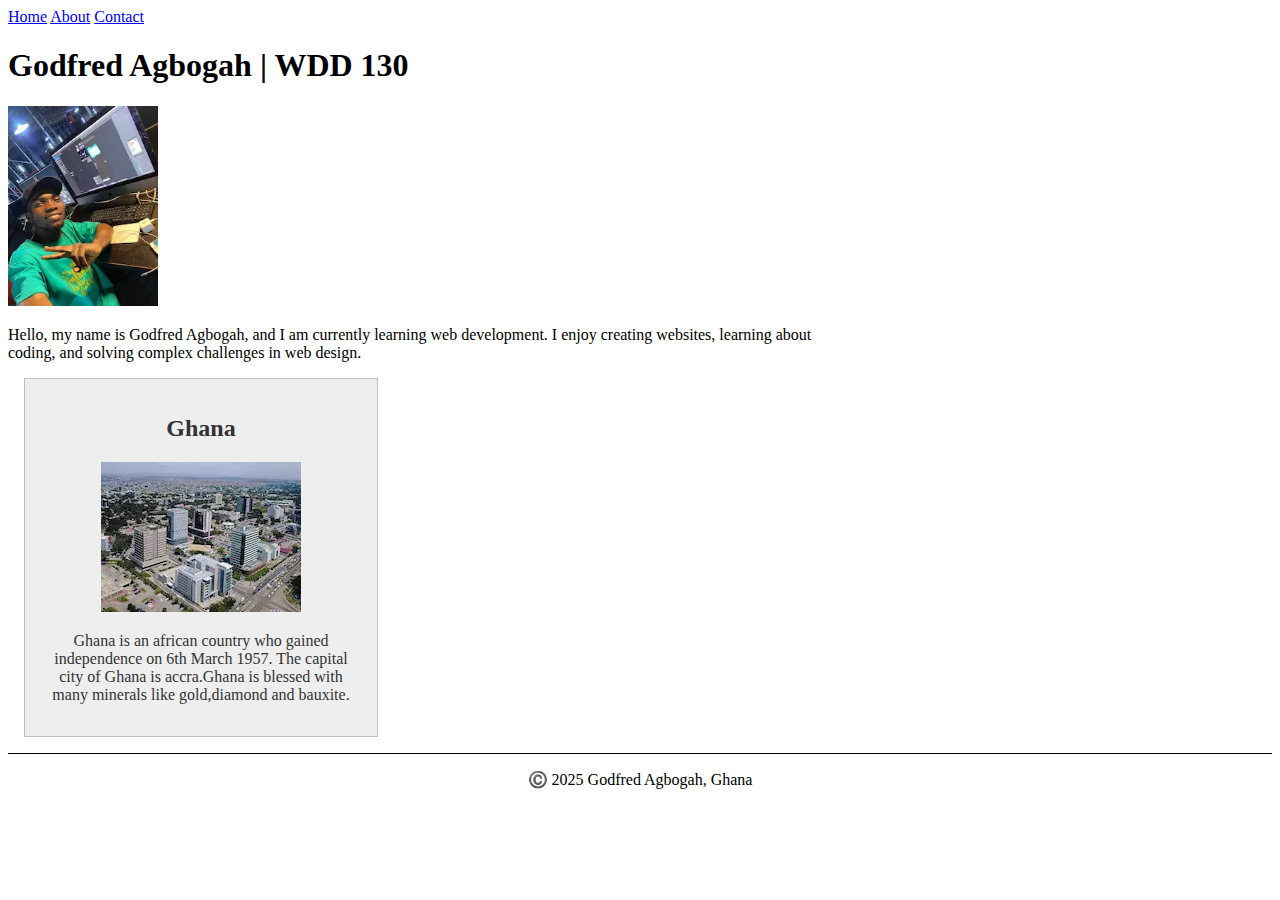
<file: index.html>
<!DOCTYPE html>
<html lang="en-US">
<head>
    <meta charset="utf-8">
    <meta name="viewport" content="width=device-width, initial-scale=1.0">
    <title>Godfred Agbogah | WDD 130</title>
    <link rel="stylesheet" href="style/styles.css">
    <meta name="description" content="Enhancing my homepage with css">
    <meta name="author" content="Godfred Agbogah">
    <title>Godfred Agbogah | WDD 130</title>
</head>
<body>
    <!-- Header section -->
    <header>
        <nav>
            <a href="index.html">Home</a>
            <a href="#">About</a>
            <a href="#">Contact</a>
        </nav>
    </header>

    <!-- Main Section -->
    <main>
        <!-- Heading -->
        <h1>Godfred Agbogah | WDD 130</h1>

        <!-- Profile Image -->
        <img src="images/profile.webp" alt="Profile picture of Student Name" width="200">

        <!-- Paragraph About the Student -->
        <p>
            Hello, my name is Godfred Agbogah, and I am currently learning web development. 
            I enjoy creating websites, learning about coding, and solving complex challenges in web design.
        </p>
    </main>

    <!--aside section-->
    <aside>
        <h2>Ghana</h2>
        <img src="images/ghana.webp" alt="accra-Ghana">
        <p>Ghana is an african country who gained independence on 6th March 1957.
            The capital city of Ghana is accra.Ghana is blessed with many minerals 
            like gold,diamond and bauxite.
        </p>
    </aside>
    <!-- Footer Section -->
    <footer>
        <p>©️ 2025 Godfred Agbogah, Ghana</p>
    </footer>
</body>
</html>
</file>
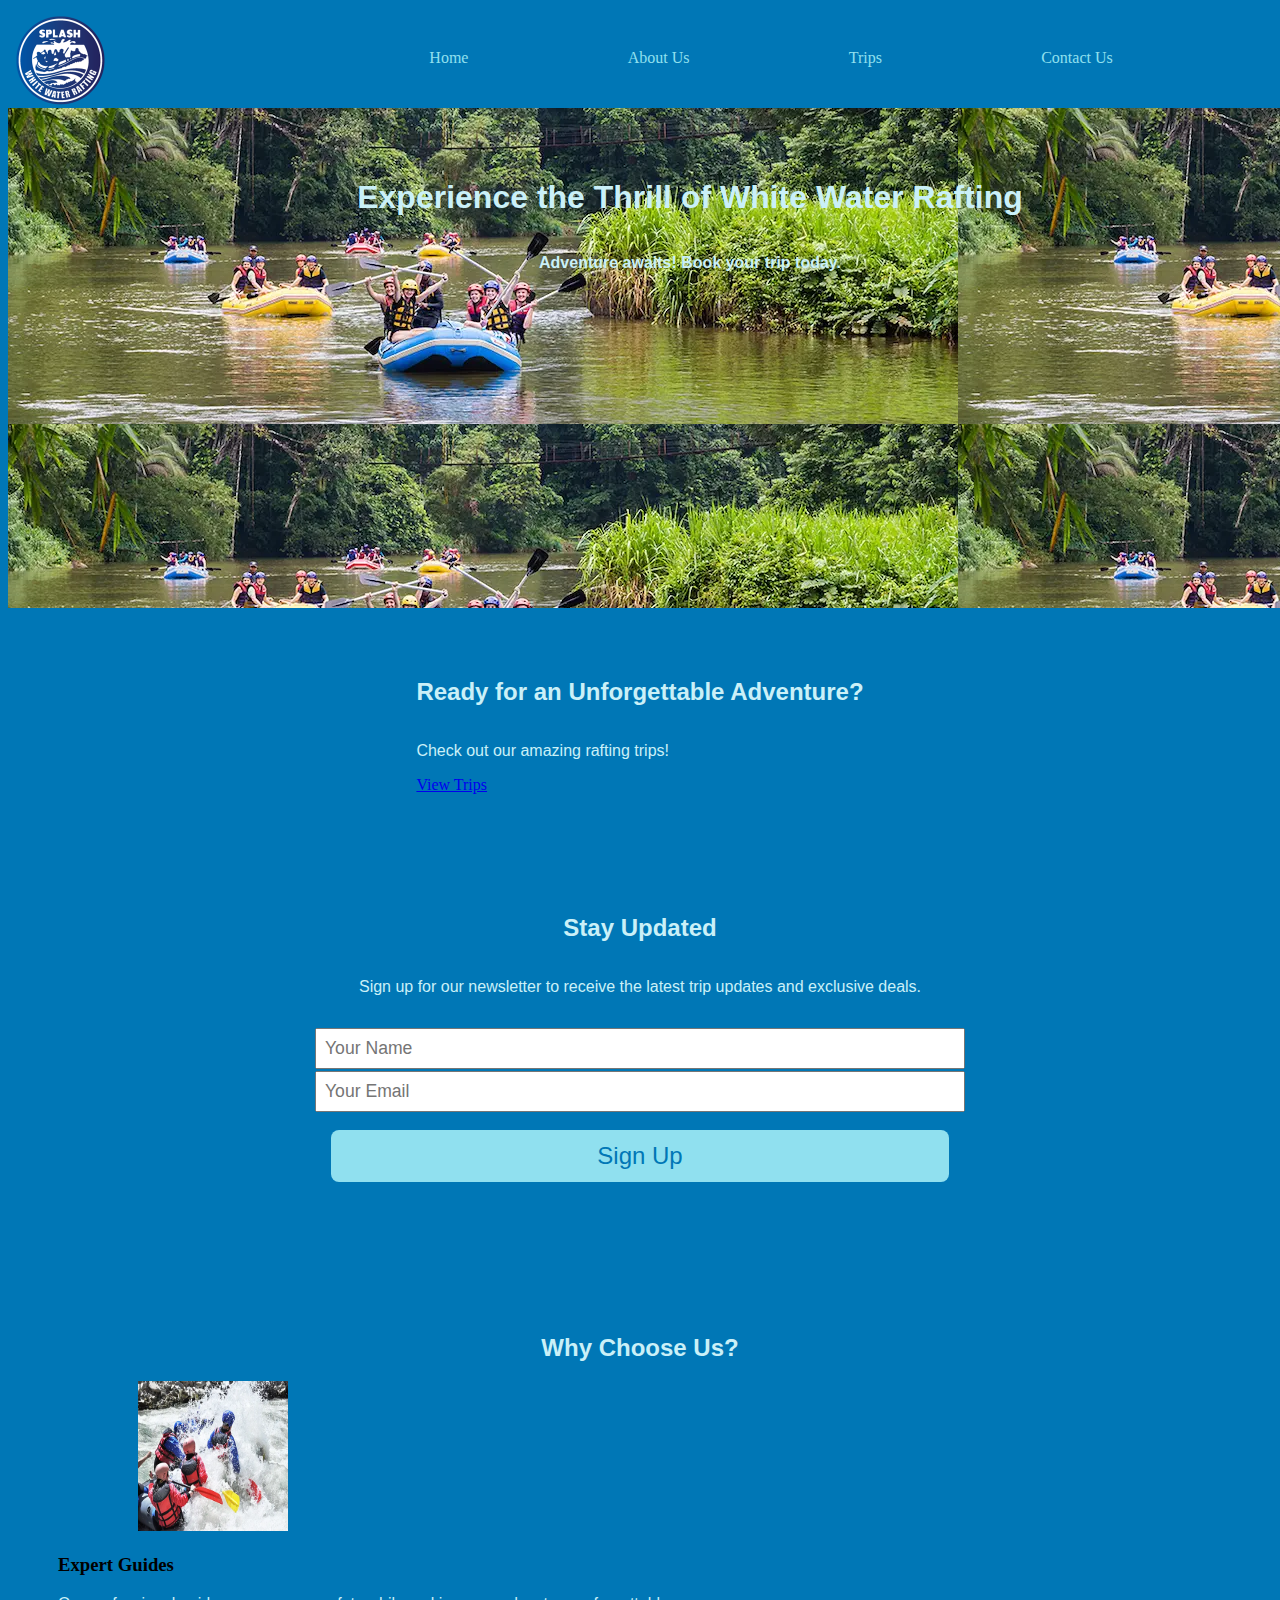
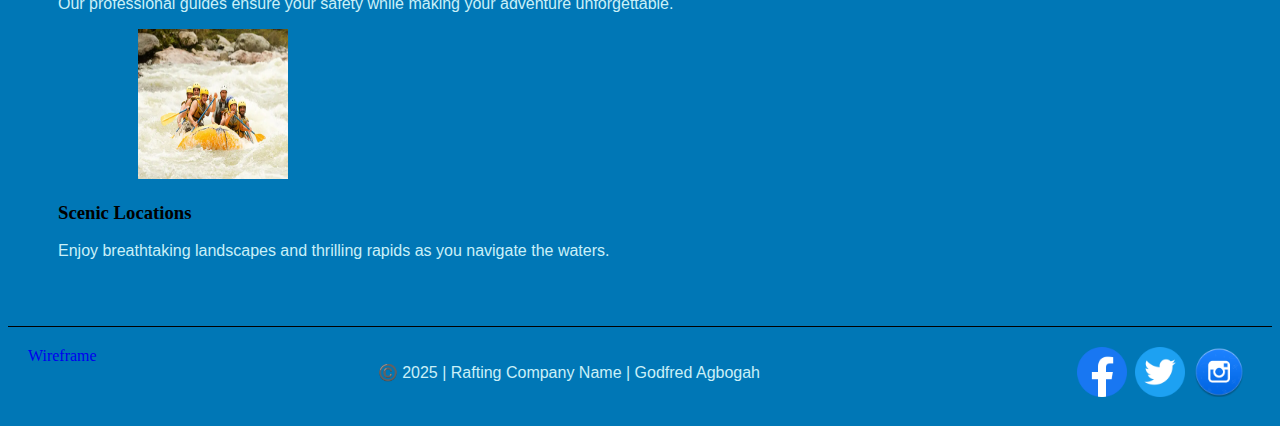
<file: wwr/index.html>
<!DOCTYPE html>
<html lang="en">
<head>
    <meta charset="UTF-8">
    <meta name="viewport" content="width=device-width, initial-scale=1.0">
    <title>Home-White Water Rafting</title>
    <meta name="description" content="Experience the thrill of white water rafting. Join us for an adventure of a lifetime!">
    <meta name="author" content="Godfred Agbogah">
    <link rel="stylesheet" href="styles/rafting.css">
</head>
<body>
    <header>
        <img src="images/z-splash.png" alt="logo">
        <nav class="nav-header">
            <a href="index.html">Home</a>
            <a href="about.html">About Us</a>
            <a href="trips.html">Trips</a>
            <a href="contact.html">Contact Us</a>
        </nav>
    </header>

    <main>
        <!-- Hero Section -->
        <section class="hero">
            <!-- <img src="images/hero-image.jpg" alt="Rafting Adventure"> -->
            <div class="hero-text">
                <h1>Experience the Thrill of White Water Rafting</h1>
                <p>Adventure awaits! Book your trip today.</p>
            </div>
        </section>

        <!-- Call to Action -->
        <section class="cta">
            <h2>Ready for an Unforgettable Adventure?</h2>
            <p>Check out our amazing rafting trips!</p>
            <a href="trips.html" class="btn">View Trips</a>
        </section>

        <!-- Newsletter Signup -->
        <section class="newsletter">
            <h2>Stay Updated</h2>
            <p>Sign up for our newsletter to receive the latest trip updates and exclusive deals.</p>
            <form action="#" method="post">
                <input type="text" name="name" placeholder="Your Name" required>
                <input type="email" name="email" placeholder="Your Email" required>
                <button type="submit">Sign Up</button>
            </form>
        </section>

        <!-- Grid Layout Section -->
        <section class="about-rafting">
            <h2>Why Choose Us?</h2>
            <div class="grid-container">
                <div class="grid-item">
                    <img src="images/rafting_1.webp" alt="Expert Guides">
                    <h3>Expert Guides</h3>
                    <p>Our professional guides ensure your safety while making your adventure unforgettable.</p>
                </div>
                <div class="grid-item">
                    <img src="images/small_image.webp" alt="Scenic Views">
                    <h3>Scenic Locations</h3>
                    <p>Enjoy breathtaking landscapes and thrilling rapids as you navigate the waters.</p>
                </div>
            </div>
        </section>
    </main>

    <footer>
        <a href="https://app.moqups.com/unsaved/a5e7aca7/edit/page/ad64222d5">Wireframe</a>
        <p>©️ 2025 | Rafting Company Name | Godfred Agbogah</p>
        <nav>
            <a href="https://facebook.com"><img src="images/facebook.png" alt="facebook"></a>
            <a href="https://twitter.com"><img src="images/twitter.png" alt="twitter"></a>
            <a href="https://instagram.com"><img src="images/instagram.png" alt="instagram"></a>
        </nav>
    </footer>
</body>
</html>
</file>
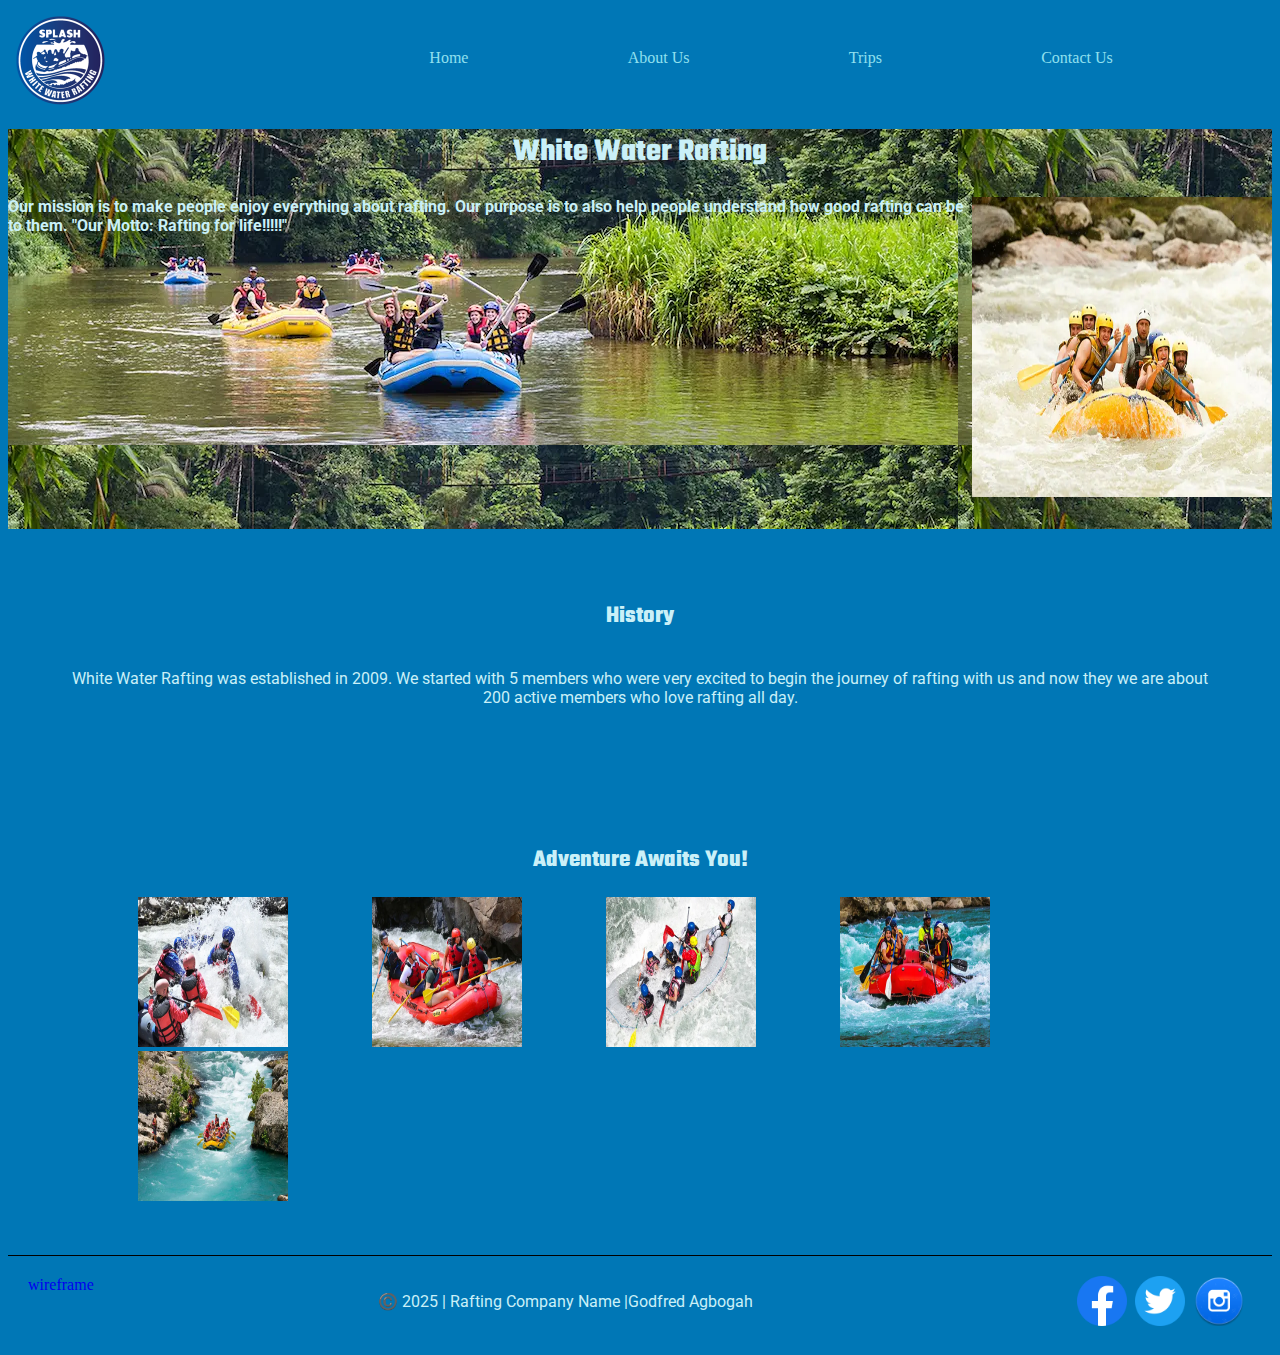
<file: wwr/about.html>
<!DOCTYPE html>
<html lang="en">
<head>
    <meta charset="UTF-8">
    <meta name="viewport" content="width=device-width, initial-scale=1.0">
    <title>About-Us</title>
    <meta name="description" content="Know more about us; white rafting">
    <meta name="author" content="Godfred Agbogah">
    <link rel="stylesheet" href="styles/rafting.css">
    <link rel="preconnect" href="https://fonts.googleapis.com">
    <link rel="preconnect" href="https://fonts.gstatic.com" crossorigin>
    <link href="https://fonts.googleapis.com/css2?family=Roboto:ital,wght@0,100..900;1,100..900&family=Teko:ital,wght@0,100..900;1,100..900&display=swap" rel="stylesheet">
</head>
<body>
    <!-- Header content -->
    <header>
        <img src="images/z-splash.png" alt="logo">
        <nav class="nav-header">
            <a href="index.html">Home</a>
            <a href="about.html">About Us</a>
            <a href="trips.html">Trips</a>
            <a href="contact.html">Contact Us</a>
        </nav>
    </header>

    <!-- Main body content -->
    <main>
        <div class="hero">
            <!-- <img src="images/hero_image.webp" class="heroimg" > -->
            <article>
                <h1>White Water Rafting</h1>
                <img src="images/small_image.webp" alt="article_img"  class="article-image">
                <p>Our mission is to make people enjoy everything about rafting. 
                    Our purpose is to also help people understand how good 
                    rafting can be to them. "Our Motto: Rafting for life!!!!!"
                </p>
            </article>
        </div>
        <section class="history">
            <h2>History</h2>
            <p> White Water Rafting was established in 2009. We started with 5 members who were very excited to begin the journey 
                of rafting with us and now they we are about 200 active members who love rafting all day.
            </p>
        </section>

        <section>
            <h2>Adventure Awaits You!</h2>
            <img src="images/rafting_1.webp" alt="rafting1">
            <img src="images/rafting2.webp" alt="rafting2">
            <img src="images/rafting3.webp" alt="rafting3">
            <img src="images/rafting4.webp" alt="rafting4">
            <img src="images/rafting5.webp" alt="rafting5">
        </section>
    </main>

     <!-- Footer content -->
     <footer>

        <a href="https://app.moqups.com/unsaved/a5e7aca7/edit/page/ad64222d5">wireframe</a>

        <p>©️ 2025 | Rafting Company Name |Godfred Agbogah</p>
        <nav>
            <a href="https://facebook.com">
                <img src="images/facebook.png" alt="facebook">
            </a>
            <a href="https://twitter.com">
                <img src="images/twitter.png" alt="twitter">
            </a>
            <a href="https://instagram.com">
                <img src="images/instagram.png" alt="instagram">
            </a>
        </nav>

    </footer>

</body>
</html>
</file>
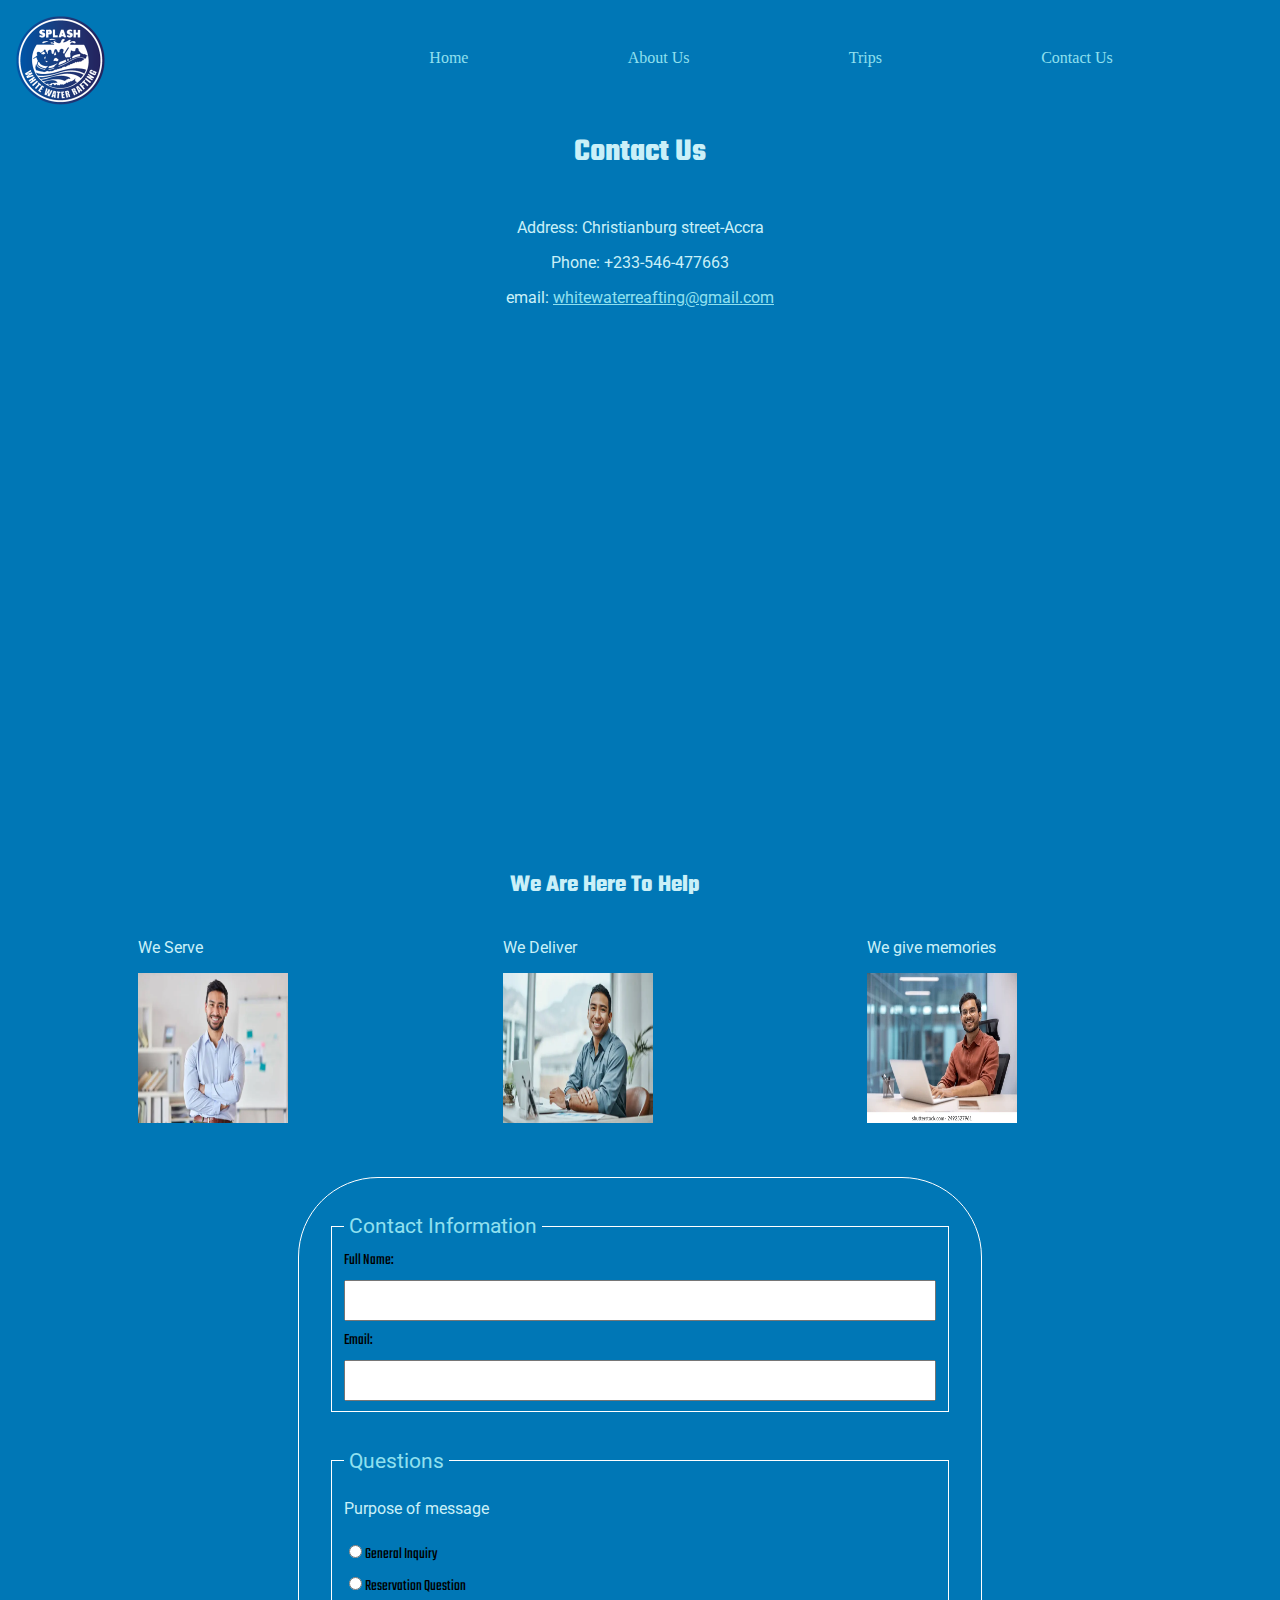
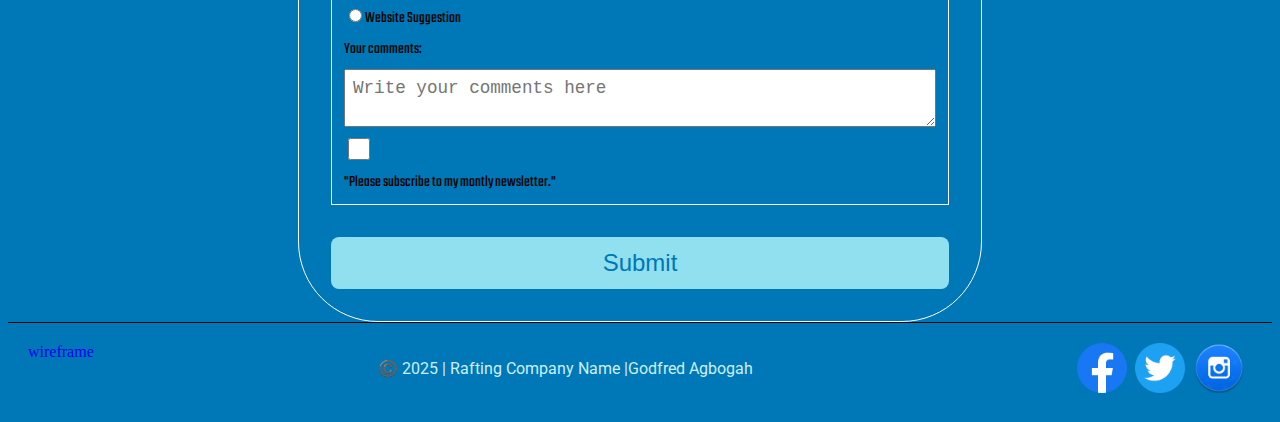
<file: wwr/contact.html>
<!DOCTYPE html>
<html lang="en">
<head>
    <meta charset="UTF-8">
    <meta name="viewport" content="width=device-width, initial-scale=1.0">
    <title>contact</title>
    <meta name="description" content="Reach us by contacts for help">
    <meta name="author" content="Godfred Agbogah">
    <link rel="stylesheet" href="styles/rafting.css">
    <link rel="preconnect" href="https://fonts.googleapis.com">
    <link rel="preconnect" href="https://fonts.gstatic.com" crossorigin>
    <link href="https://fonts.googleapis.com/css2?family=Roboto:ital,wght@0,100..900;1,100..900&family=Teko:ital,wght@0,100..900;1,100..900&display=swap" rel="stylesheet">
</head>
<body>
    <!-- Header content -->
    <header>
        <img src="images/z-splash.png" alt="logo">
        <nav class="nav-header">
            <a href="index.html">Home</a>
            <a href="about.html">About Us</a>
            <a href="trips.html">Trips</a>
            <a href="contact.html">Contact Us</a>
        </nav>
    </header>

    <!-- Main body content -->
    <main>
        <h1>Contact Us</h1>
        <aside class="contact">
            <p>Address: Christianburg street-Accra</p>
            <p>Phone: +233-546-477663</p>
            <p>email: <a href="gmail.com">whitewaterreafting@gmail.com</a></p>
        </aside>

        <div class="map">
                <iframe src="https://www.google.com/maps/embed?pb=!1m10!1m8!1m3!1d7942.268040160452!2d-0.18582750104642923!3d5.547139887871021!3m2!1i1024!2i768!4f13.1!5e0!3m2!1sen!2sgh!4v1739395586167!5m2!1sen!2sgh" 
                 style="border:0;" allowfullscreen="" 
                loading="lazy" referrerpolicy="no-referrer-when-downgrade"></iframe>
        </div>

        <section class="emp">
            <h2>We Are Here To Help</h2>
            <div>
                <p>We Serve</p>
                <img src="./images/emp1.webp" alt="employee">
            </div>
            <div>
                <p>We Deliver</p>
                <img src="./images/emp2.webp" alt="employee">
            </div>
            <div>
                <p>We give memories</p>
                <img src="./images/emp3.webp" alt="employee">
            </div>
        </section>

        <form>
            <fieldset>
                <legend>Contact Information</legend>
                <label for="fullname">Full Name:</label>
                <input type="text" id="fullname" name="fullname">
             
                <label for="useremail">Email:</label>
                <input type="text" id="useremail" name="useremail">
            </fieldset>
            <fieldset>
                <legend>Questions</legend>
                <p> Purpose of message</p>
                <label>
                     <input type="radio" id="general" name="genera">General Inquiry
                </label>
                <label>
                    <input type="radio" id="reserve" name="reserve">Reservation Question
                </label>
                <label>
                    <input type="radio" id="web_suggest" name="web_suggest">Website Suggestion
                </label>
                <label for="comments">Your comments:</label>
                <textarea placeholder="Write your comments here" id="comments" name="comments"></textarea>
                <input type="checkbox" id="checkbox" name="checkbox">"Please subscribe to my montly newsletter."

            </fieldset>
            <button id="submit" name="submit">Submit</button>
        </form>
    </main>
        <!-- my name is the real goat and i am back  -->
    
     <!-- Footer content -->
    <footer>
        <a href="https://app.moqups.com/unsaved/a5e7aca7/edit/page/ad64222d5">wireframe</a>
        <p>©️ 2025 | Rafting Company Name |Godfred Agbogah</p>
        <nav>
            <a href="https://facebook.com">
                <img src="images/facebook.png" alt="facebook">
            </a>
            <a href="https://twitter.com">
                <img src="images/twitter.png" alt="twitter">
            </a>
            <a href="https://instagram.com">
                <img src="images/instagram.png" alt="instagram">
            </a>
        </nav>
    </footer>

</body>
</html>
</file>
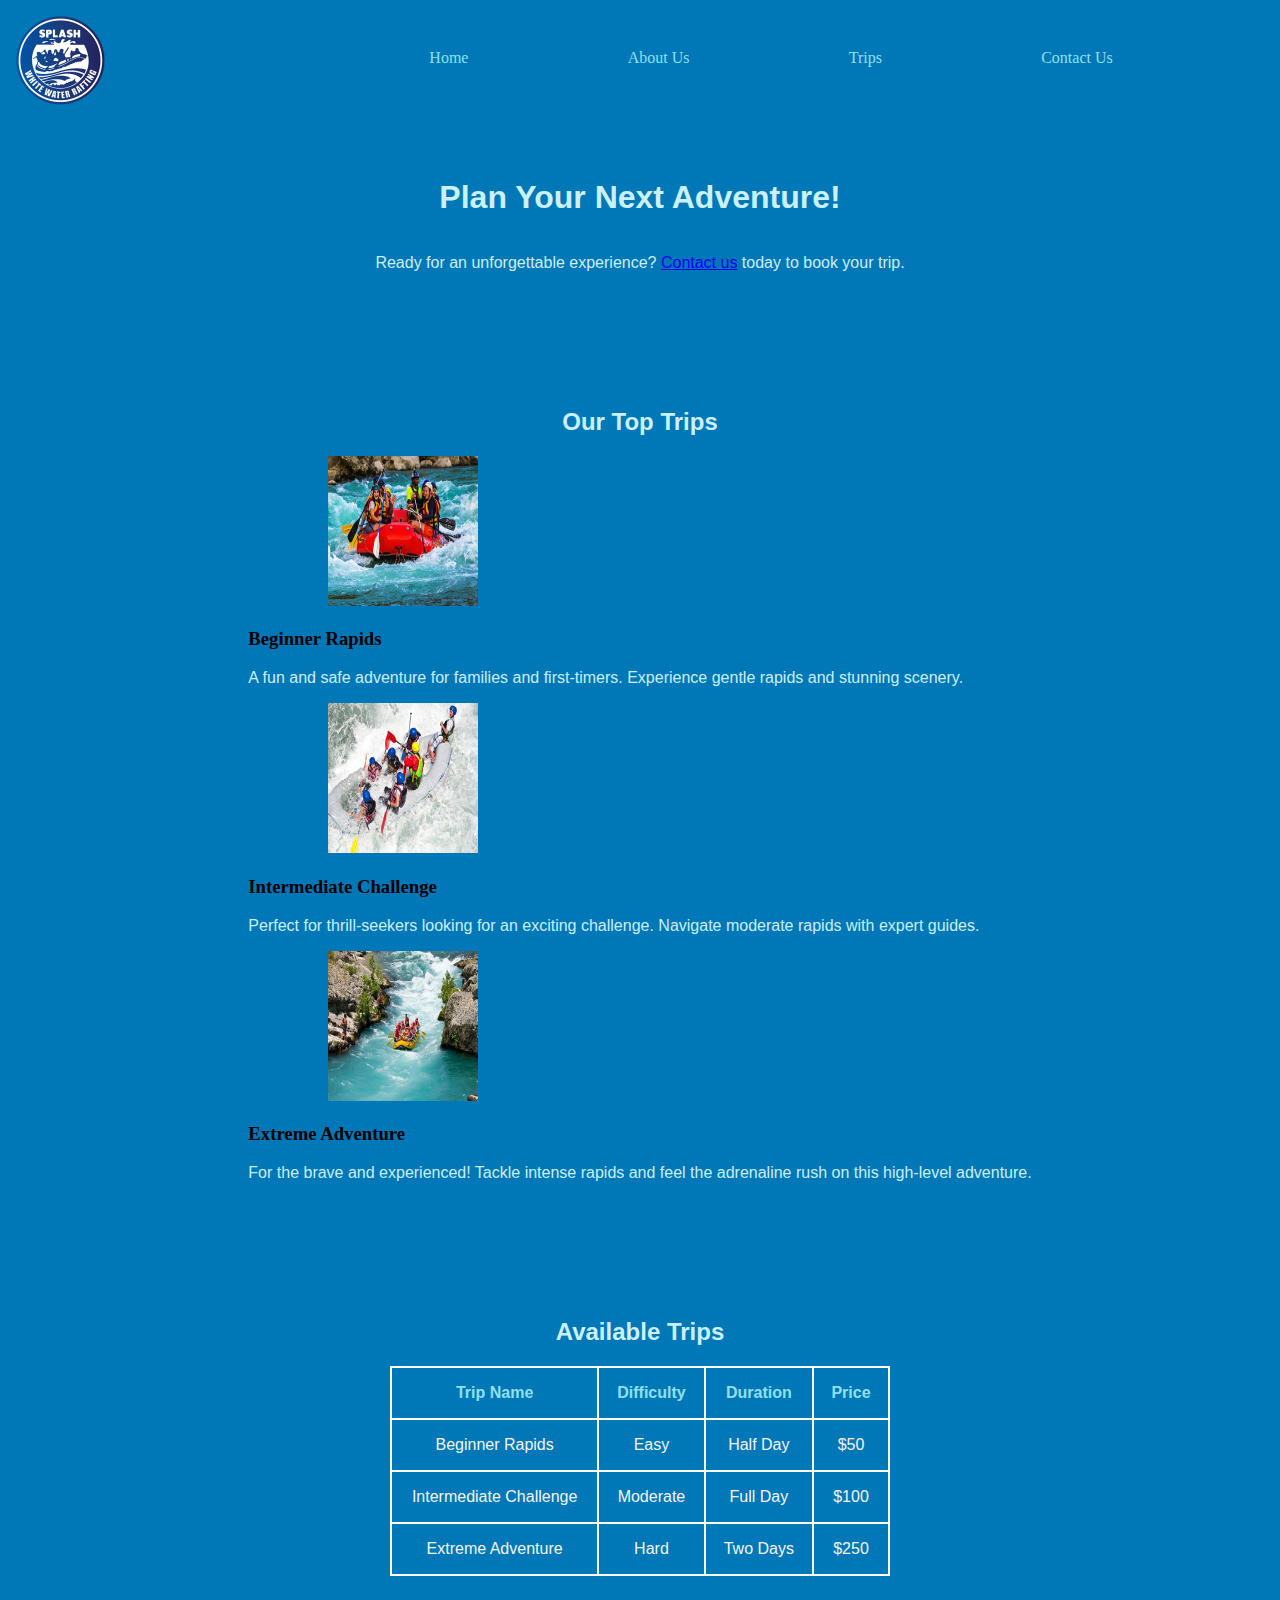
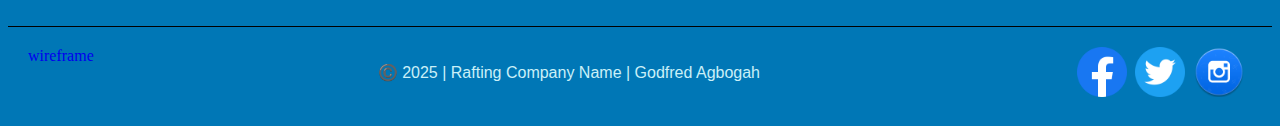
<file: wwr/trips.html>
<!DOCTYPE html>
<html lang="en">
<head>
    <meta charset="UTF-8">
    <meta name="viewport" content="width=device-width, initial-scale=1.0">
    <title>Trips - White Water Rafting</title>
    <meta name="description" content="Explore our exciting white water rafting trips and choose your next adventure!">
    <meta name="author" content="Godfred Agbogah">
    <link rel="stylesheet" href="styles/rafting.css">
</head>
<body>
    <header>
        <img src="images/z-splash.png" alt="logo">
        <nav class="nav-header">
            <a href="index.html">Home</a>
            <a href="about.html">About Us</a>
            <a href="trips.html">Trips</a>
            <a href="contact.html">Contact Us</a>
        </nav>
    </header>
    
    <main>
        <section class="cta">
            <h1>Plan Your Next Adventure!</h1>
            <p>Ready for an unforgettable experience? <a href="contact.html">Contact us</a> today to book your trip.</p>
        </section>
        
        <section class="trip-descriptions">
            <h2>Our Top Trips</h2>
            <div class="trip">
                <img src="images/rafting4.webp" alt="Trip 1">
                <h3>Beginner Rapids</h3>
                <p>A fun and safe adventure for families and first-timers. Experience gentle rapids and stunning scenery.</p>
            </div>
            <div class="trip">
                <img src="images/rafting3.webp" alt="Trip 2">
                <h3>Intermediate Challenge</h3>
                <p>Perfect for thrill-seekers looking for an exciting challenge. Navigate moderate rapids with expert guides.</p>
            </div>
            <div class="trip">
                <img src="images/rafting5.webp" alt="Trip 3">
                <h3>Extreme Adventure</h3>
                <p>For the brave and experienced! Tackle intense rapids and feel the adrenaline rush on this high-level adventure.</p>
            </div>
        </section>
        
        <section class="trip-table">
            <h2>Available Trips</h2>
            <table>
                <thead>
                    <tr>
                        <th>Trip Name</th>
                        <th>Difficulty</th>
                        <th>Duration</th>
                        <th>Price</th>
                    </tr>
                </thead>
                <tbody>
                    <tr>
                        <td>Beginner Rapids</td>
                        <td>Easy</td>
                        <td>Half Day</td>
                        <td>$50</td>
                    </tr>
                    <tr>
                        <td>Intermediate Challenge</td>
                        <td>Moderate</td>
                        <td>Full Day</td>
                        <td>$100</td>
                    </tr>
                    <tr>
                        <td>Extreme Adventure</td>
                        <td>Hard</td>
                        <td>Two Days</td>
                        <td>$250</td>
                    </tr>
                </tbody>
            </table>
        </section>
    </main>
    
    <footer>
        <a href="https://app.moqups.com/unsaved/a5e7aca7/edit/page/ad64222d5">wireframe</a>
        <p>©️ 2025 | Rafting Company Name | Godfred Agbogah</p>
        <nav>
            <a href="https://facebook.com"><img src="images/facebook.png" alt="facebook"></a>
            <a href="https://twitter.com"><img src="images/twitter.png" alt="twitter"></a>
            <a href="https://instagram.com"><img src="images/instagram.png" alt="instagram"></a>
        </nav>
    </footer>
</body>
</html>
</file>
<file: style/styles.css>
main{
    max-width:840px;
}

aside{
    width:20rem;
    margin:1rem;
    border:1px solid rgb(0 0 0/0.2);
    padding:1rem;
    background-color:#eee;
    color:#333;
    text-align:center;
}

img{
    width:200px;
    height:auto;
}

main img{
    width:150px;
    height:auto;
}

p{padding:0;}

footer{
    margin-top: 15px;
    border-top: 1px solid #000;
    text-align:center;
}
</file>
<file: wwr/styles/rafting.css>
:root {
    --heading-color: #CAF0F8;
    --heading-font: 'Teko', sans-serif;
    --paragraph-font: 'Roboto', sans-serif;
    --paragraph-color:#CAF0F8;
    --header-background:#0077B6;
    --main-background:#90E0EF;
    --section-background:#CAF0F8;
    --legend-color:#90E0EF;
    --legend-font:'Roboto',sans-serif;
    --fieldset-font:'Teko',sans-serif;
    --th-font:'Roboto',sans-serif;
    --td-font:'Teko',sans-serif;
}

body{
    background-color: #0077B6;
}
h1, h2{
    color:var(--heading-color);
    font-family: var(--heading-font);
}

p{
    font-family: var(--paragraph-font);
    color:var(--paragraph-color);
}

footer a{
    text-decoration: none;
}




.hero {
    background: url('../images/hero_image.webp');
    display:block;
    width:100%;
    height:400px;
}
.hero p{
    font-weight: bold;
}

.heroimg{
    position:absolute;
    display:block;
    width:100%;
    height:auto;
}

h1{
    position: relative;
    text-align: center;
}


article {
    color: var(--paragraph-color);

}
article p{
    position:relative;
    
}
article img{
    position:relative;
    float: right;
    width: 300px;
    height: 300px;
}

header{
    display:grid;
    grid-template-columns: 1fr 2fr;
    background:  var(--header-background);
}

.nav-header{
    display: flex;
    align-items: center;
    justify-content: center;
}

nav a{
    display: flex;
    text-decoration: none;
    flex: 1 1 auto;
    color:#90E0EF;
}

a:hover{
    text-decoration: underline;
}

header img {
    width :100px;
    height:100px;
}

.history{
    display: grid;
    align-items: center;
    justify-content: center;
    text-align: center;
    padding: 50px;
}

section img {
    width:150px;
    height:150px;
    margin-left: 80px;
}

section{padding: 50px;}

section h2{
    text-align: center;
}

footer{
    display: grid;
    grid-template-columns: 1fr 2fr 0.5fr;
    padding:20px;
    border-top: 1px solid black;
}

footer nav{
    display: flex
}


footer img {
    width:50px;
    height:50px;
}

footer p{
    text-align: start;
}


aside p{
    text-align: center;
}

aside a{
    color:#90E0EF;
    text-decoration: underline;
}

.contact{
    margin:10px;
    padding:5px;
}

.map{
    margin:10px;
    display:flex;
    align-content:center;
    justify-content:center;
}

iframe {
    width:600px;
    height:450px;
}

.emp{
    display:grid;
    grid-template-columns: 2fr 2fr 2fr;
    justify-content:center;
    align-content:center;
    margin-right: 70px;
}

.emp h2{
    grid-column: 1/4;
}

.emp p{
     margin-left:80px;
}

form{
    width: 650px;
    margin:auto;
    padding:1rem;
    border: 1px solid white;
    border-radius:5rem;
    display:grid;
}

fieldset{
    display:grid;
    grid-gap: .5rem;
    margin: 1rem;
    border: 1px solid white;
    font-family: var(--fieldset-font);
}

legend{
     color:var(--legend-color);
     padding:0.3rem;
     font-size:1.3rem;
     font-family: var(--legend-font);
}


input,textarea{
    padding:0.5rem;
    font-size: 1.1rem;
}

input[type="checkbox"]{
    width:22px;
    height:22px;
    vertical-align: bottom;
}

button{
    margin:1rem;
    background-color: #90E0EF;
    color:#0077B6;
    border:none;
    border-radius:.5rem;
    padding:.75rem;
    font-size:1.5rem;
}

button:hover{
    background-color:#CAF0F8;
    color:#0077B6;
}

table{
    border-collapse:collapse;
    width: 500px;
}

.trip-table{
    display:grid;
    align-content:center;
    justify-content:center;
}

th, td{
    border:2px solid white;
    padding:1rem;
    margin :5px;
    text-align: center;
}
th{
    font-family: var(--th-font);
    font-weight: bold;
    color:#90E0EF;
}

td{
    font-family: var(--td-font);
    color:whitesmoke;
}

.trip-descriptions{
    display :grid;
    align-content:center;
    justify-content:center;

}

.cta{
    display:grid;
    align-content:center;
    justify-content:center;
}

.newsletter{
    display:grid;
    justify-content:center;
    align-content: center;
    text-align:center;
}

.newsletter form{
    border:none;
    grid-gap:2px;
}

.hero-text{
    display:grid;
    text-align:center;
}
</file>
